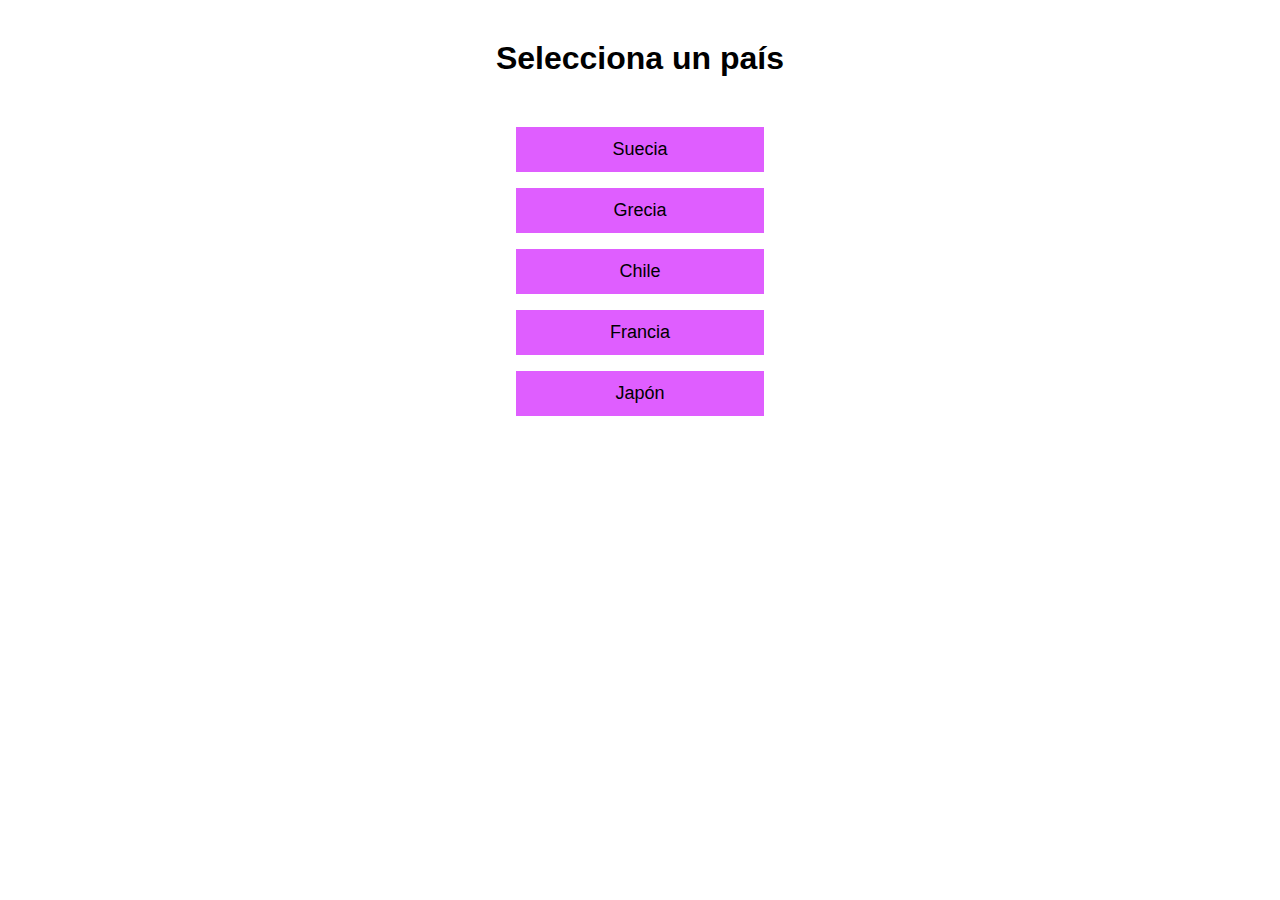
<file: index.html>
<!DOCTYPE html>
<html lang="es">
<head>
  <meta charset="UTF-8">
  <meta name="viewport" content="width=device-width, initial-scale=1.0">
  <title>Países</title>
  <link rel="stylesheet" href="style.css">
</head>
<body>
  <h1>Selecciona un país</h1>
  <div class="paises">
    <a href="suecia.html">Suecia</a>
    <a href="grecia.html">Grecia</a>
    <a href="chile.html">Chile</a>
    <a href="francia.html">Francia</a>
    <a href="japon.html">Japón</a>
  </div>
</body>
</html>
</file>
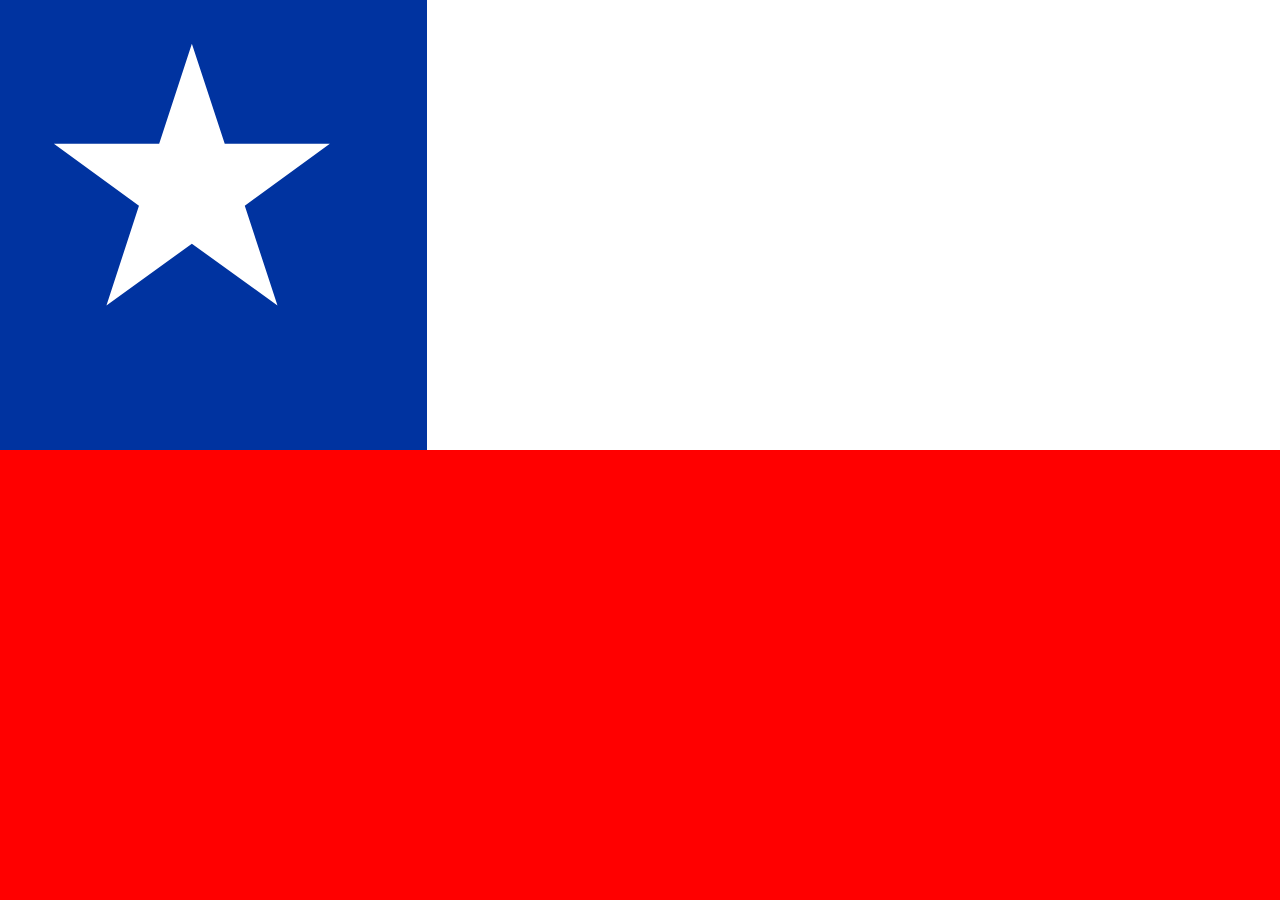
<file: chile.html>
<!DOCTYPE html>
<html lang="es">
<head>
  <meta charset="UTF-8">
  <title>Bandera de Chile</title>
  <link rel="stylesheet" href="banderas.css">
</head>
<body>
    <a href="index.html" class="pantalla">
  <div class="bandera chile">
    <div class="azul">
      <i class="fas fa-star estrella"></i>
    </div>
    <div class="blanco"></div>
    <div class="rojo"></div>
    <div class="estrella">★</div>
  </div>
    </a>
</body>
</html>
</file>
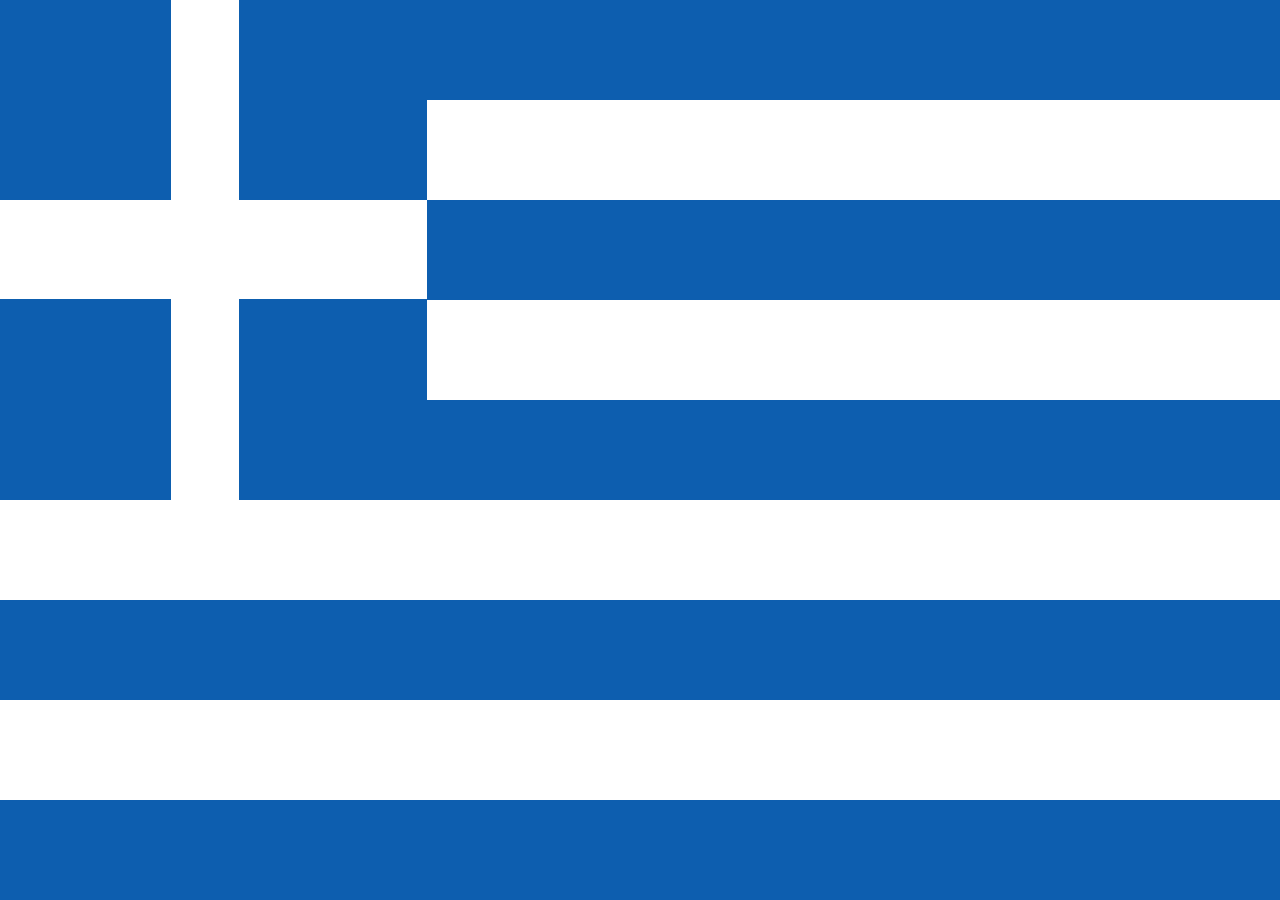
<file: grecia.html>
<!DOCTYPE html>
<html lang="es">
<head>
  <meta charset="UTF-8">
  <title>Bandera de Grecia</title>
  <link rel="stylesheet" href="banderas.css">
</head>
<body>
    <a href="index.html" class="pantalla">
  <div class="bandera grecia">

    <!-- franjas -->
    <div class="franja azul"></div>
    <div class="franja blanco"></div>
    <div class="franja azul"></div>
    <div class="franja blanco"></div>
    <div class="franja azul"></div>
    <div class="franja blanco"></div>
    <div class="franja azul"></div>
    <div class="franja blanco"></div>
    <div class="franja azul"></div>

    <!-- cruz blanca -->
    <div class="cuadro">
      <div class="cruzV"></div>
      <div class="cruzH"></div>
    </div>
  </div>
</a>
</body>
</html>
</file>
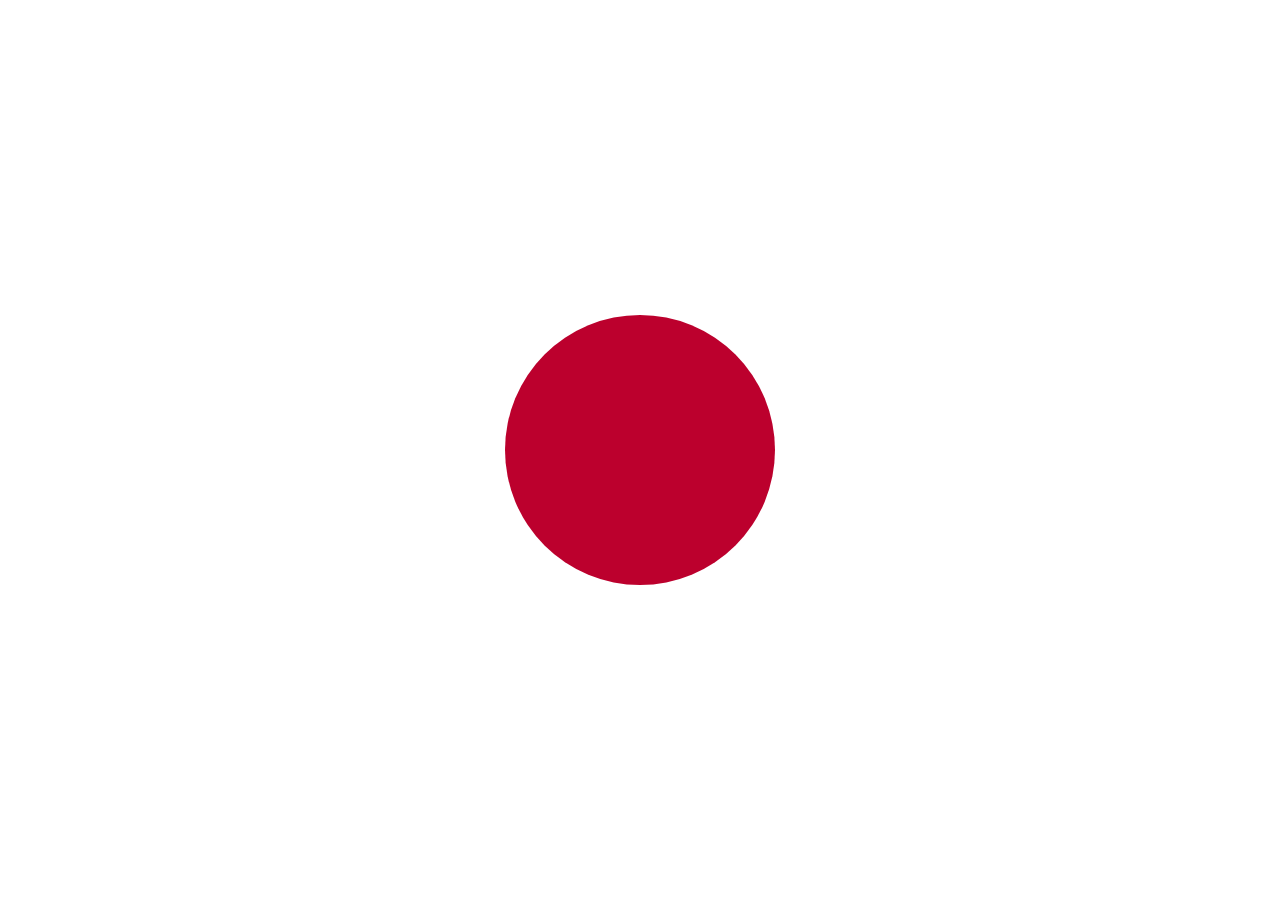
<file: japon.html>
<!DOCTYPE html>
<html lang="es">
<head>
  <meta charset="UTF-8">
  <title>Bandera de Japón</title>
  <link rel="stylesheet" href="banderas.css">
</head>
<body>
    <a href="index.html" class="pantalla">
  <div class="bandera japon">
    <div class="circulo"></div>
  </div>
    </a>
</body>
</html>
</file>
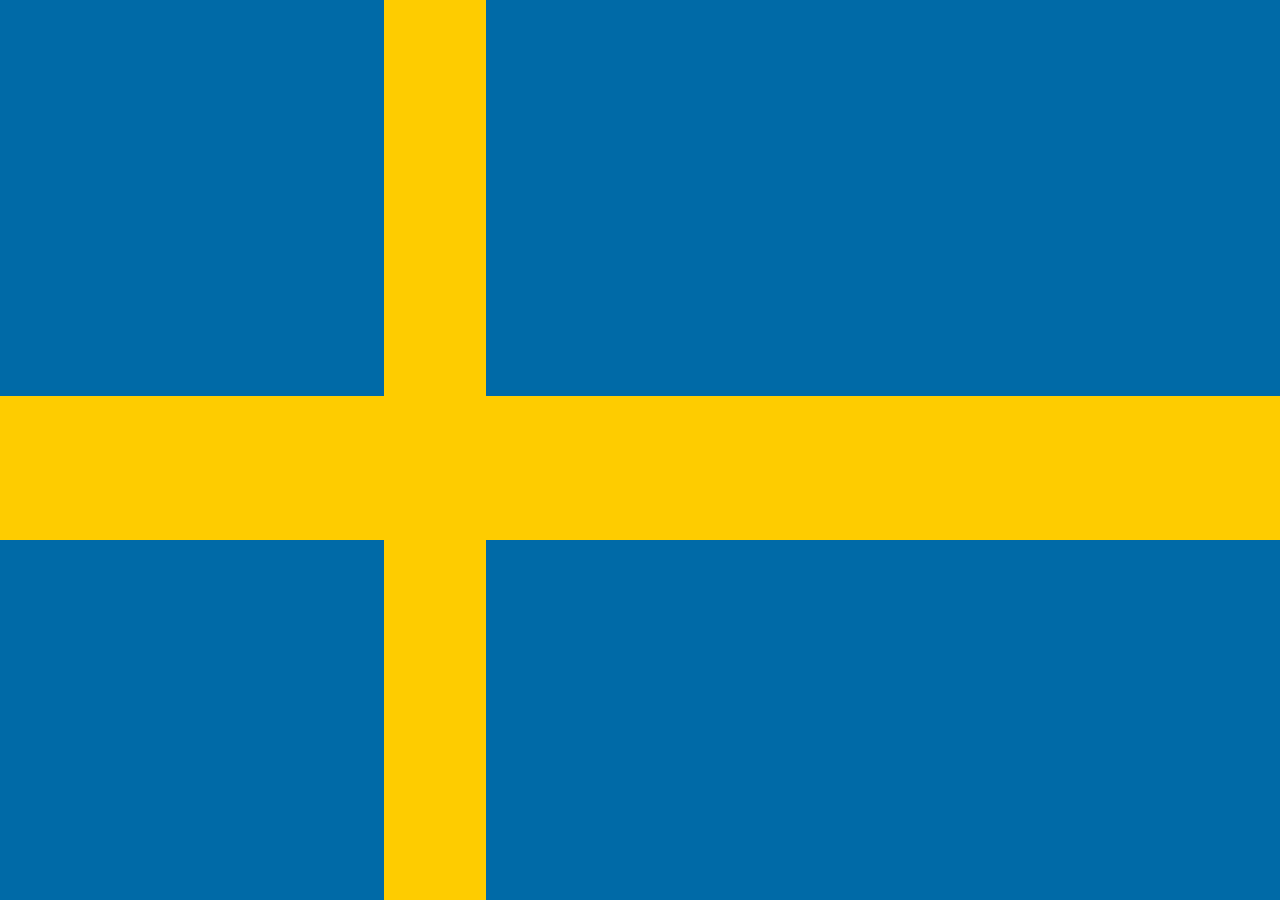
<file: suecia.html>
<!DOCTYPE html>
<html lang="es">
<head>
  <meta charset="UTF-8">
  <title>Bandera de Suecia</title>
  <link rel="stylesheet" href="banderas.css">
</head>
<body>
  <a href="index.html" class="pantalla">
    <div class="bandera suecia">
      <div class="vertical"></div>
      <div class="horizontal"></div>
    </div>
  </a>
</body>
</html>
</file>
<file: style.css>
body {
    font-family: Arial, sans-serif;
    text-align: center;
    background-color: blacks;
    margin: 0;
    padding: 0;
  }

  
  h1 {
    margin-top: 40px;
    color:black;
  }
  

  .paises {
    display: flex;
    flex-direction: column;
    align-items: center;
    gap: 1rem;
    margin-top: 50px;
  }
  

  a {
    text-decoration: none;
    color: black;
    background-color: rgb(223, 94, 255);
    padding: 12px 24px;
    width: 200px;
    text-align: center;
    font-size: 18px;
    transition: background-color 0.3s ease;
  }
</file>
<file: banderas.css>
* {
    box-sizing: border-box;
  }
  

body, html {
    margin: 0;
    padding: 0;
    height: 100%;
  }


  .suecia {
    position: relative;
    background-color: #006aa7;
    width: 100vw;
    height: 100vh;
  }
  
  .suecia .vertical {
    background-color: #fecc00;
    position: absolute;
    width: 8%;
    height: 100%;
    left: 30%;
  }
  
  .suecia .horizontal {
    background-color: #fecc00;
    position: absolute;
    height: 16%;
    width: 100%;
    top: 44%;
  }


  .grecia {
    width: 100vw;
    height: 100vh;
    position: relative;
    margin: 0 auto;
  }
  
  .franja {
    width: 100%;
    height: 11.11%; 
  }
  
  .franja.azul { background-color: #0d5eaf; }
  .franja.blanco { background-color: white; }
  
 
  .cuadro {
    position: absolute;
    width: 33.33%;
    height: 50%;
    top: 0;
    left: 0;
    background-color: #0d5eaf;
  }
  
  /*cruce entre lineas*/
  .cruzV, .cruzH {
    background-color: white;
    position: absolute;
  }
  
  .cruzV {
    width: 16%;
    height: 120%;
    left: 40%;
  }
  
  .cruzH {
    width: 100%;
    height: 22%;
    top: 44.5%;
  }

  

  .chile {
    display: grid;
    grid-template-rows: 1fr 1fr;
    grid-template-columns: 1fr 2fr;
    width: 100vw;
    height: 100vh;
  }
  
  .chile .azul {
    background-color: #0033a0;
    grid-row: 1 / 2;
    grid-column: 1 / 2;
    display: flex;
    align-items: center;
    justify-content: center;
    position: relative;
  }
  
  .chile .blanco {
    background-color: white;
    grid-row: 1 / 2;
    grid-column: 2 / 3;
  }
  
  .chile .rojo {
    background-color: red;
    grid-row: 2 / 3;
    grid-column: 1 / 3;
  }
  
  .estrella {
    color: white;
    font-size: 40vmin;
    position: absolute;
    top: 20%;
    left: 15%;
    transform: translate(-50%, -50%);
  }

  

  .francia {
    display: grid;
    grid-template-columns: repeat(3, 1fr);
    width: 100vw;
    height: 100vh;
  }
  
  .francia .azul {
    background-color: #0055a4;
  }
  
  .francia .blanco {
    background-color: white;
  }
  
  .francia .rojo {
    background-color: #ef4135;
  }

  

  .japon {
    background-color: white;
    width: 100vw;
    height: 100vh;
    position: relative;
  }
  
  .japon .circulo {
    background-color: #bc002d;
    width: 30vmin;
    height: 30vmin;
    border-radius: 50%;
    position: absolute;
    top: 50%;
    left: 50%;
    transform: translate(-50%, -50%);
  }
</file>
